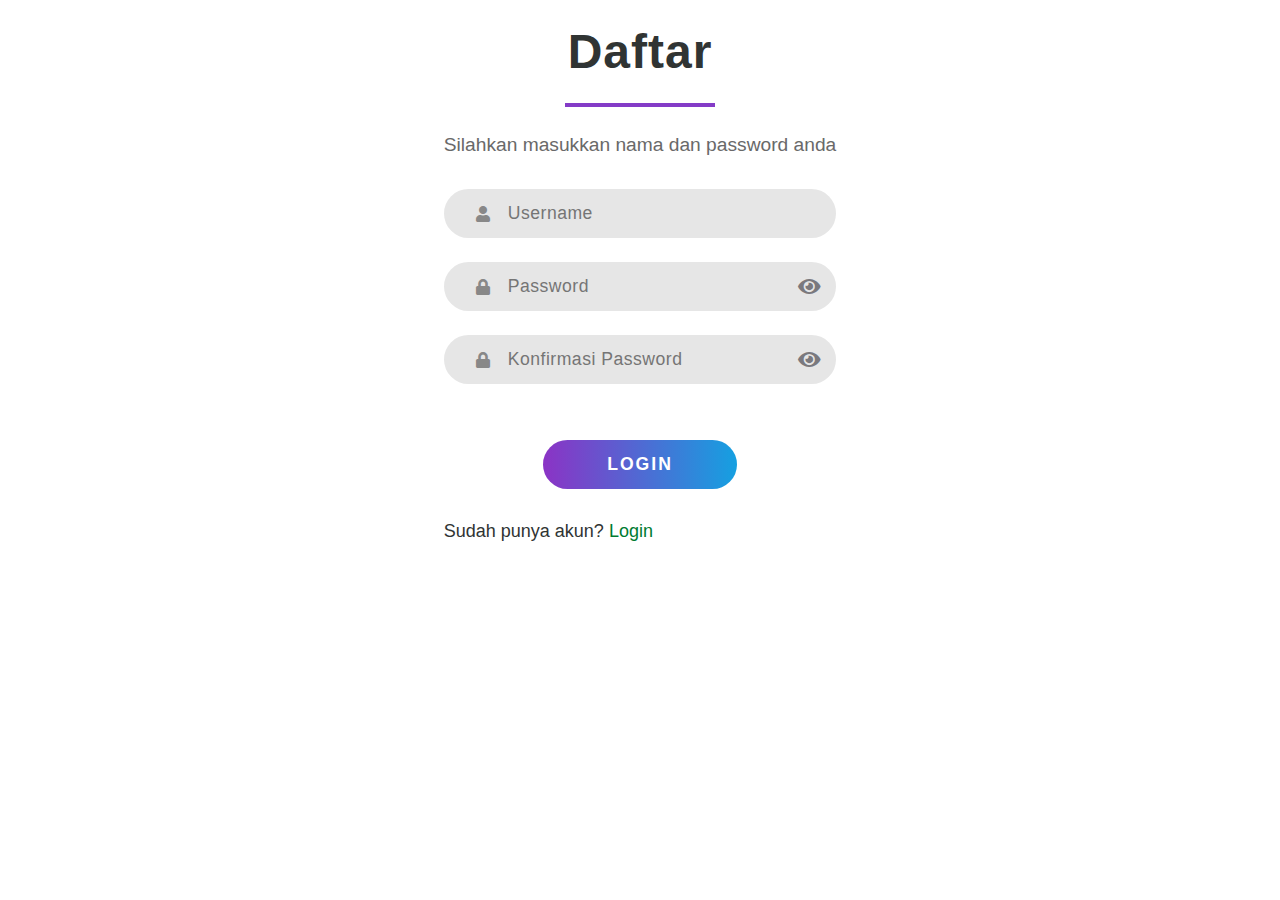
<file: daftar/index.html>
<!DOCTYPE html>
<html lang="en">
<head>
    <meta charset="UTF-8">
    <meta name="viewport" content="width=device-width, initial-scale=1.0">
    <link rel="stylesheet" href="https://cdnjs.cloudflare.com/ajax/libs/font-awesome/5.15.1/css/all.min.css">
    <link rel="stylesheet" href="./style.css">
    <link href="https://fonts.googleapis.com/css2?family=Montserrat&display=swap" rel="stylesheet">
    <title>ForJar | Daftar</title>
</head>
<body>
    <!-- <section class="side">
        <img src="../img/img.svg" alt="">
    </section> -->

    <section class="main">
        <div class="login-container">
            <p class="title">Daftar</p>
            <div class="separator"></div>
            <p class="welcome-message">Silahkan masukkan nama dan password anda</p>

            <form action="" method="" class="login-form">
                <div class="form-control">
                    <input type="text" placeholder="Username" id="username" autocomplete="off">
                    <i class="fas fa-user"></i>
                </div>
                <div class="form-control">
                    <input type="password" placeholder="Password" id="password1" autocomplete="off">
                    <i class="fas fa-lock"></i>
                    <span class="eye1">
                        <i class="fa fa-eye" aria-hidden="true" id="eye1" onclick="toggle1()"></i>
                    </span>
                </div>
                <div class="form-control">
                    <input type="password" placeholder="Konfirmasi Password" id="password2" autocomplete="off">
                    <i class="fas fa-lock"></i>
                    <span class="eye2">
                        <i class="fa fa-eye" aria-hidden="true" id="eye2" onclick="toggle2()"></i>
                    </span>
                </div>

                <button class="submit">Login</button>
                <div class="buat-akun">
                    <p>Sudah punya akun? <a href="../login/index.html">Login</a></p>
                </div>
            </form>
        </div>
    </section>

<script>
    var state = false;
    function toggle1(){
        if(state){
            document.getElementById("password1").setAttribute("type", "password");
            document.getElementById("eye1").style.color = "#7a797e";
            state = false;
        } else {
            document.getElementById("password1").setAttribute("type", "text");
            document.getElementById("eye1").style.color = "#5887ef";
            state = true;
        }
    }
    function toggle2(){
        if(state){
            document.getElementById("password2").setAttribute("type", "password");
            document.getElementById("eye2").style.color = "#7a797e";
            state = false;
        } else {
            document.getElementById("password2").setAttribute("type", "text");
            document.getElementById("eye2").style.color = "#5887ef";
            state = true;
        }
    }
</script>
</body>
</html>
</file>
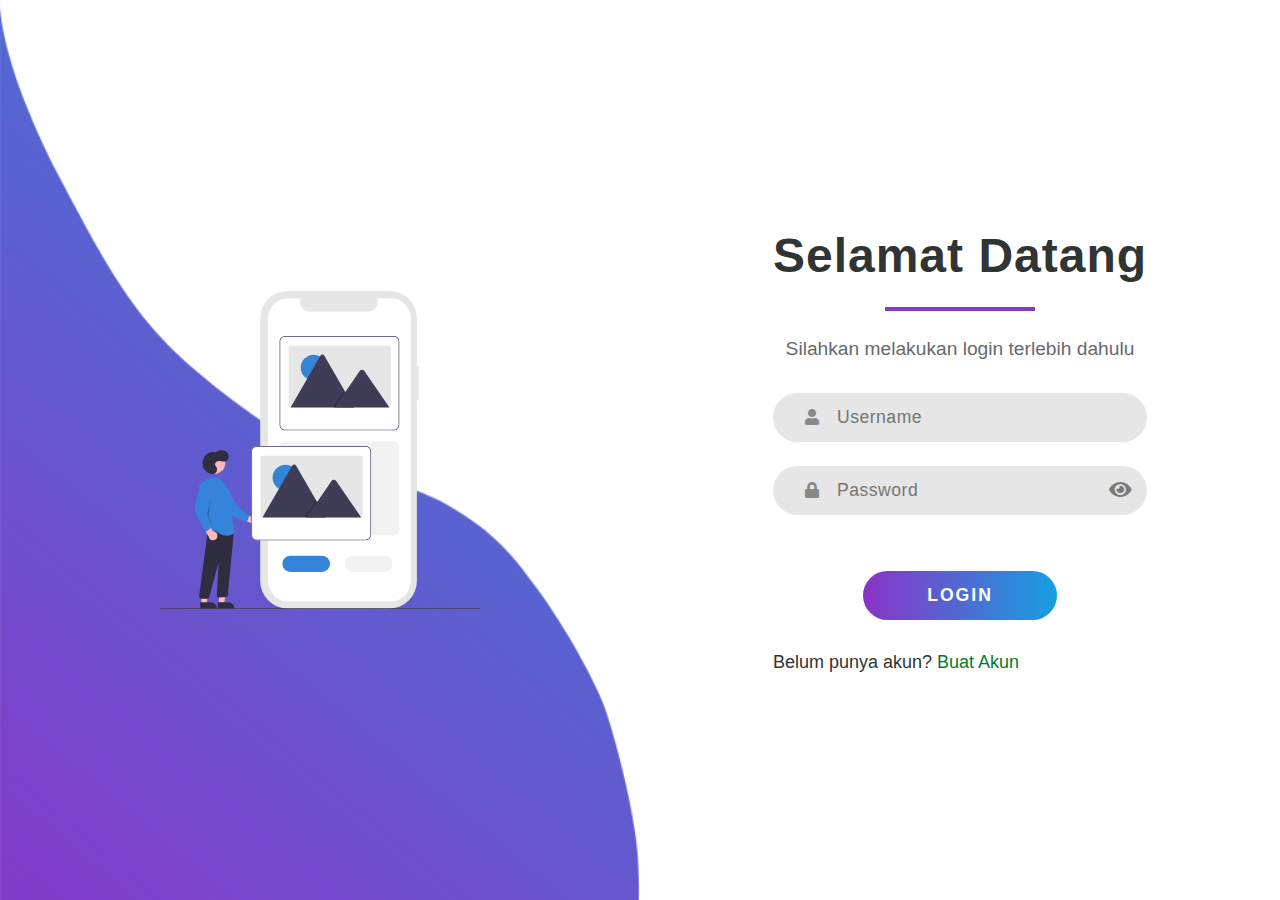
<file: login/index.html>
<!DOCTYPE html>
<html lang="en">
<head>
    <meta charset="UTF-8">
    <meta name="viewport" content="width=device-width, initial-scale=1.0">
    <link rel="stylesheet" href="https://cdnjs.cloudflare.com/ajax/libs/font-awesome/5.15.1/css/all.min.css">
    <link rel="stylesheet" href="./style.css">
    <link href="https://fonts.googleapis.com/css2?family=Montserrat&display=swap" rel="stylesheet">
    <title>ForJar | Login</title>
</head>
<body>
    <section class="side">
        <img src="../img/icon.svg" alt="">
    </section>

    <section class="main">
        <div class="login-container">
            <p class="title">Selamat Datang</p>
            <div class="separator"></div>
            <p class="welcome-message">Silahkan melakukan login terlebih dahulu</p>

            <form action="" method="" class="login-form">
                <div class="form-control">
                    <input type="text" placeholder="Username" id="username" autocomplete="off">
                    <i class="fas fa-user"></i>
                </div>
                <div class="form-control">
                    <input type="password" placeholder="Password" id="password" autocomplete="off">
                    <i class="fas fa-lock"></i>
                    <span class="eye">
                        <i class="fa fa-eye" aria-hidden="true" id="eye" onclick="toggle()"></i>
                    </span>
                </div>

                <button class="submit">Login</button>
                <div class="buat-akun">
                    <p>Belum punya akun? <a href="../daftar/index.html">Buat Akun</a></p>
                </div>
            </form>
        </div>
    </section>
<script>
    var state = false;
    function toggle(){
        if(state){
            document.getElementById("password").setAttribute("type", "password");
            document.getElementById("eye").style.color = "#7a797e";
            state = false;
        } else {
            document.getElementById("password").setAttribute("type", "text");
            document.getElementById("eye").style.color = "#5887ef";
            state = true;
        }
    }
</script>
</body>
</html>
</file>
<file: daftar/style.css>
* {
    margin: 0;
    padding: 0;
    box-sizing: border-box;
    font-family: -apple-system, BlinkMacSystemFont, 'Segoe UI', Roboto, Oxygen, Ubuntu, Cantarell, 'Open Sans', 'Helvetica Neue', sans-serif;
    color: #303433;
}
body {
    min-height: 100vh;
    width: 100%;
    /* display: grid; */
    grid-template-columns: 1fr 1fr;
}
section {
    display: flex;
    justify-content: center;
    align-items: center;
}
/* section.side {
    background: url(../img/wave.svg) no-repeat;
    background-size: 100% 102%;
}
.side img {
    width: 50%;
    max-width: 50%;
} */
.login-container {
    max-width: 450px;
    padding: 24px;
    display: flex;
    flex-direction: column;
    align-items: center;
}
.title {
    font-size: 3em;
    font-weight: bold;
    text-align: center;
    letter-spacing: 1px;
}
.separator {
    width: 150px;
    height: 4px;
    background-color: #843bc7;
    margin: 24px;
}
.welcome-message {
    text-align: center;
    font-size: 1.2em;
    line-height: 28px;
    margin-bottom: 30px;
    color: #696969;
}
.login-form {
    width: 100%;
    display: flex;
    flex-direction: column;
}
.form-control {
    width: 100%;
    position: relative;
    margin-bottom: 24px;
}
.eye1, .eye2 {
    position: absolute;
    right: 15px;
    transform: translate(0, -50%);
    top: 50%;
    cursor: pointer;
}
.eye1 .fa, .eye2 .fa {
    font-size: 20px;
    color: #7a797e;
}
.pesan-error .error {
    color: rgb(180, 71, 7);
    font-style: italic;
    font-size: 18px;
}
input,
button {
    border: none;
    outline: none;
    border-radius: 30px;
    font-size: 1.1em;
}
input {
    width: 100%;
    background: #e6e6e6;
    color: #333;
    letter-spacing: 0.5px;
    padding: 14px 64px;
}
input ~ i {
    position: absolute;
    left: 32px;
    top: 50%;
    transform: translateY(-50%);
    color: #888;
    transition: color 0.5s;
}
input:focus ~ i {
    color: #843bc7;
}
button.submit {
    color: #fff;
    padding: 14px 64px;
    margin: 32px auto;
    text-transform: uppercase;
    letter-spacing: 2px;
    font-weight: bold;
    background-image: linear-gradient(to right, #8b33c5, #15a0e1);
    cursor: pointer;
    transition: opacity 0.4s;
}
button.submit:hover {
    opacity: 0.9;
}
.buat-akun p {
    font-size: 18px;
}
.buat-akun p a {
    color: rgb(0, 123, 49);
    text-decoration: none;
}

/* ----  Responsiveness   ----  */
@media (max-width: 780px) {

    body {
        display: flex;
        justify-content: center;
        align-items: center;
    }
    .side {
        display: none;
    }
}
</file>
<file: login/style.css>
* {
    margin: 0;
    padding: 0;
    box-sizing: border-box;
    font-family: -apple-system, BlinkMacSystemFont, 'Segoe UI', Roboto, Oxygen, Ubuntu, Cantarell, 'Open Sans', 'Helvetica Neue', sans-serif;
    color: #303433;
}
body {
    min-height: 100vh;
    width: 100%;
    display: grid;
    grid-template-columns: 1fr 1fr;
}
section {
    display: flex;
    justify-content: center;
    align-items: center;
}
section.side {
    background: url(../img/wave.png) no-repeat;
    background-size: 100% 102%;
}
.side img {
    width: 50%;
    max-width: 50%;
}
.login-container {
    max-width: 450px;
    padding: 24px;
    display: flex;
    flex-direction: column;
    align-items: center;
}
.title {
    font-size: 3em;
    font-weight: bold;
    text-align: center;
    letter-spacing: 1px;
}
.separator {
    width: 150px;
    height: 4px;
    background-color: #843bc7;
    margin: 24px;
}
.welcome-message {
    text-align: center;
    font-size: 1.2em;
    line-height: 28px;
    margin-bottom: 30px;
    color: #696969;
}
.login-form {
    width: 100%;
    display: flex;
    flex-direction: column;
}
.form-control {
    width: 100%;
    position: relative;
    margin-bottom: 24px;
}
.eye {
    position: absolute;
    right: 15px;
    transform: translate(0, -50%);
    top: 50%;
    cursor: pointer;
}
.eye .fa {
    font-size: 20px;
    color: #7a797e;
}
.error {
    color: rgb(180, 71, 7);
    font-style: italic;
    font-size: 18px;
}
input,
button {
    border: none;
    outline: none;
    border-radius: 30px;
    font-size: 1.1em;
}
input {
    width: 100%;
    background: #e6e6e6;
    color: #333;
    letter-spacing: 0.5px;
    padding: 14px 64px;
}
input ~ i {
    position: absolute;
    left: 32px;
    top: 50%;
    transform: translateY(-50%);
    color: #888;
    transition: color 0.5s;
}
input:focus ~ i {
    color: #843bc7;
}
button.submit {
    color: #fff;
    padding: 14px 64px;
    margin: 32px auto;
    text-transform: uppercase;
    letter-spacing: 2px;
    font-weight: bold;
    background-image: linear-gradient(to right, #8b33c5, #15a0e1);
    cursor: pointer;
    transition: opacity 0.4s;
}
button.submit:hover {
    opacity: 0.9;
}
.buat-akun p {
    font-size: 18px;
}
.buat-akun p a {
    color: rgb(0, 123, 49);
    text-decoration: none;
}

/* ----  Responsiveness   ----  */
@media (max-width: 780px) {

    body {
        display: flex;
        justify-content: center;
        align-items: center;
    }
    .side {
        display: none;
    }
}
</file>
